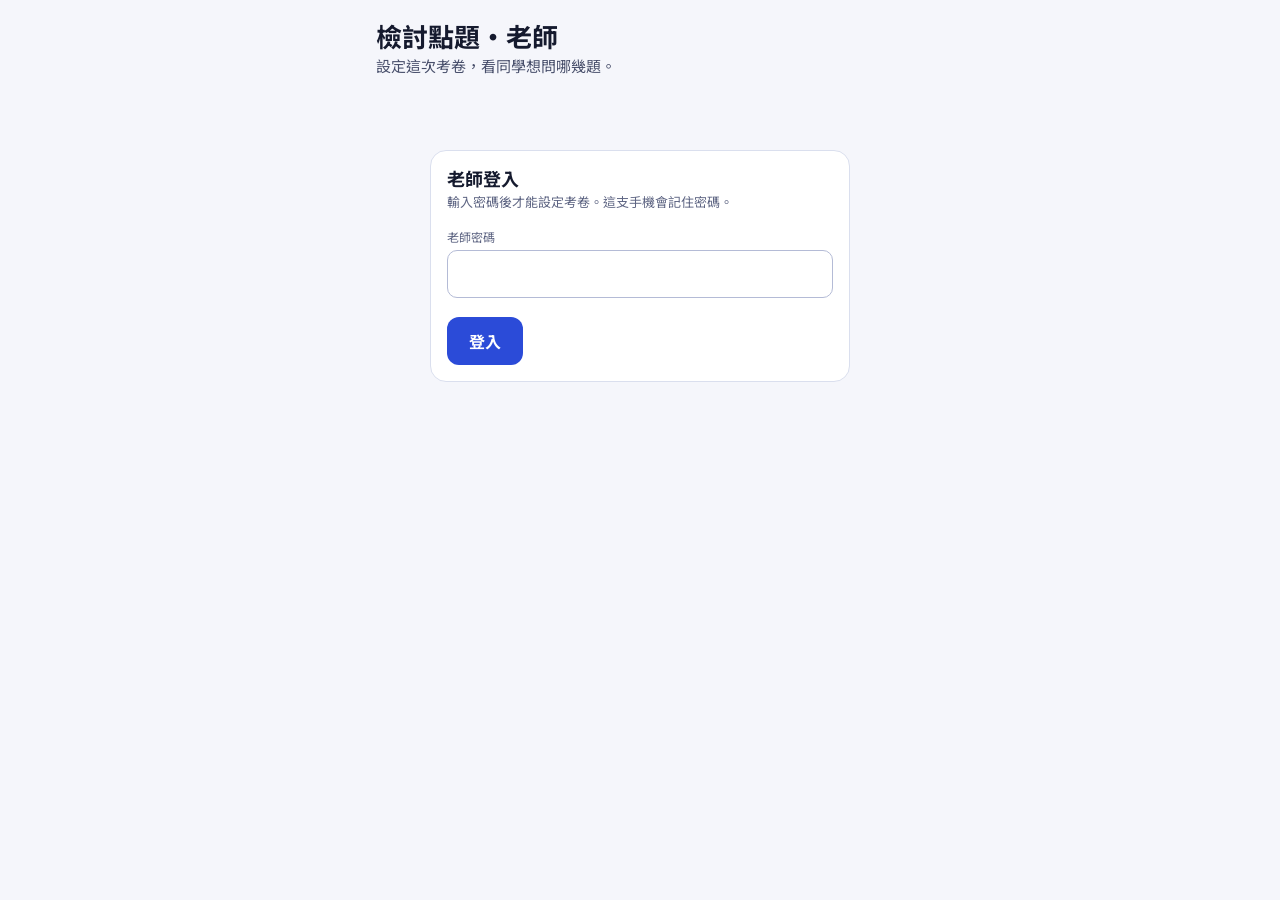
<file: teacher.html>
<!doctype html>
<html lang="zh-Hant">
<head>
<meta charset="utf-8">
<meta name="viewport" content="width=device-width, initial-scale=1, viewport-fit=cover">
<meta name="color-scheme" content="light dark">
<meta name="robots" content="noindex">
<title>檢討點題・老師</title>
<link rel="preconnect" href="https://fonts.googleapis.com">
<link rel="preconnect" href="https://fonts.gstatic.com" crossorigin>
<link rel="stylesheet" href="https://fonts.googleapis.com/css2?family=IBM+Plex+Mono:wght@500;600&family=Noto+Sans+TC:wght@400;500;700&display=swap">
<link rel="stylesheet" href="/style.css">
</head>
<body>
<div class="app">
  <header>
    <h1>檢討點題・老師</h1>
    <p class="sub">設定這次考卷，看同學想問哪幾題。</p>
  </header>

  <section id="gate" class="card gate" hidden>
    <div class="card-head">
      <h2>老師登入</h2>
      <p class="meta">輸入密碼後才能設定考卷。這支手機會記住密碼。</p>
    </div>
    <form id="gate-form">
      <div class="field">
        <label for="pw">老師密碼</label>
        <input id="pw" type="password" autocomplete="current-password">
      </div>
      <p class="err" id="gate-err" role="alert"></p>
      <button class="primary" id="gate-btn" type="submit">登入</button>
    </form>
  </section>

  <section id="main" class="panel" style="margin-top:16px" hidden>
    <details class="setup" id="setup" open>
      <summary><span>這次考卷</span><span class="meta" id="setup-sum"></span></summary>
      <div class="setup-body">
        <div class="nl">
          <label for="nl-input">快速填表：用講的或打字，說出題型和題號</label>
          <div class="fmt" role="note" aria-label="念法提示">
            <p class="fmt-t">照這兩種句型念，最準</p>
            <p class="fmt-l"><b>①</b> 題型，x~x題。<span class="ex">例：單選題，1~20題。</span></p>
            <p class="fmt-l"><b>②</b> 題型的第x題有x個小題。<span class="ex">例：填充題的第1題有3個小題。</span></p>
          </div>
          <textarea id="nl-input" rows="3" placeholder="例：單選題，1~20題。填充題，1~2題。填充題的第1題有3個小題。"></textarea>
          <p class="meta" id="nl-help">用手機鍵盤上的麥克風就能語音輸入。念完按「填入卡片」。</p>
          <div class="nl-tools">
            <button class="ghost mic" id="mic" type="button" aria-pressed="false" hidden>
              <svg width="18" height="18" viewBox="0 0 24 24" fill="none" stroke="currentColor" stroke-width="2" stroke-linecap="round" stroke-linejoin="round" aria-hidden="true"><rect x="9" y="2" width="6" height="12" rx="3"></rect><path d="M5 11a7 7 0 0 0 14 0M12 18v4"></path></svg><span id="mic-label">念一句</span>
            </button>
            <button class="ghost" id="nl-example" type="button">帶入範例</button>
          </div>
          <button class="primary" id="nl-fill" type="button">填入卡片</button>
          <p class="meta" id="nl-msg" aria-live="polite"></p>
        </div>

        <div class="cards-wrap">
          <h3 id="cards-title">題型卡片（可直接修改）</h3>
          <p class="meta" id="cards-empty">還沒有卡片。上面念一念再按「填入卡片」，或按下面「＋加一種題型」自己填。</p>
          <div class="cards" id="cards"></div>
          <button class="ghost" id="add-card" type="button">＋加一種題型</button>
          <p class="meta" id="cards-sum" aria-live="polite"></p>
        </div>

        <button class="primary block" id="build" type="button">建立這次的題目</button>
        <p class="meta" id="setup-msg" aria-live="polite"></p>
      </div>
    </details>

    <div class="card summary">
      <div>
        <div class="big"><span id="n-resp">0</span><span class="unit">人已回覆</span></div>
        <p class="meta" id="n-detail"></p>
      </div>
    </div>

    <div class="toolbar">
      <div class="seg" role="group" aria-label="排序方式">
        <button type="button" id="sort-count" aria-pressed="true">人數多到少</button>
        <button type="button" id="sort-num" aria-pressed="false">依題號</button>
      </div>
      <p class="meta">點一題可標記為已講解</p>
    </div>

    <div class="card">
      <ol class="rank" id="rank"></ol>
      <p class="zero" id="zero-line" hidden></p>
    </div>

    <p class="net" id="net" aria-live="polite"></p>

    <div class="end-session" id="end-wrap">
      <button class="ghost" id="end-btn" type="button">結束這次檢討</button>
      <p class="meta">會清掉這次的題目和所有回覆，下一堂課重新輸入。</p>
    </div>
  </section>
</div>

<script src="/teacher.js"></script>
</body>
</html>
</file>
<file: style.css>
/* 檢討點題：共用樣式 */
html { -webkit-text-size-adjust: 100%; }
body { margin: 0; }
[hidden] { display: none !important; }
/* Layout: one phone-width column. Two tabs on top (student / teacher). Student side is a bubble-sheet number grid; teacher side is a ranked bar list. */
:root {
  --bg: #F5F6FB;
  --surface: #FFFFFF;
  --ink: #151A2E;
  --ink-2: #484F6B;
  --muted: #5E6583;
  --line: #DADFEE;
  --line-strong: #B4BBD6;
  --track: #E9ECF6;
  --hover: #F0F2FA;
  --accent: #2B4BD8;
  --on-accent: #FFFFFF;
  --accent-soft: #E7ECFF;
  --bar-lo: #7F95EE;
  --shadow: rgba(20, 26, 46, 0.14);
  --font-body: "Noto Sans TC", "PingFang TC", "Microsoft JhengHei", system-ui, sans-serif;
  --font-num: "IBM Plex Mono", ui-monospace, "SF Mono", Menlo, monospace;
}
@media (prefers-color-scheme: dark) {
  :root:not([data-theme="light"]) {
    --bg: #0E1120;
    --surface: #171B2E;
    --ink: #EDF0FB;
    --ink-2: #B6BCD8;
    --muted: #9AA1BF;
    --line: #2B3050;
    --line-strong: #4A5280;
    --track: #222741;
    --hover: #1E2340;
    --accent: #8CA2FF;
    --on-accent: #0E1120;
    --accent-soft: #222B55;
    --bar-lo: #5568B8;
    --shadow: rgba(0, 0, 0, 0.45);
    color-scheme: dark;
  }
}
:root[data-theme="dark"] {
  --bg: #0E1120;
  --surface: #171B2E;
  --ink: #EDF0FB;
  --ink-2: #B6BCD8;
  --muted: #9AA1BF;
  --line: #2B3050;
  --line-strong: #4A5280;
  --track: #222741;
  --hover: #1E2340;
  --accent: #8CA2FF;
  --on-accent: #0E1120;
  --accent-soft: #222B55;
  --bar-lo: #5568B8;
  --shadow: rgba(0, 0, 0, 0.45);
  color-scheme: dark;
}

body {
  background: var(--bg);
  color: var(--ink);
  font-family: var(--font-body);
  font-size: 15px;
  line-height: 1.5;
}
*, *::before, *::after { box-sizing: border-box; }
:focus-visible { outline: 3px solid var(--accent); outline-offset: 2px; }
.sr { position: absolute; width: 1px; height: 1px; overflow: hidden; clip: rect(0 0 0 0); white-space: nowrap; }

.app {
  max-width: 560px;
  margin: 0 auto;
  padding-block: 20px 120px;
  padding-left: max(16px, env(safe-area-inset-left, 0px));
  padding-right: max(16px, env(safe-area-inset-right, 0px));
}
h1 { margin: 0; font-size: 26px; line-height: 1.2; font-weight: 700; text-wrap: balance; }
h2 { margin: 0; font-size: 18px; line-height: 1.3; font-weight: 700; text-wrap: balance; }
h3 { margin: 0; font-size: 15px; font-weight: 700; }
p { margin: 0; }
.sub { margin-top: 4px; color: var(--ink-2); }
.meta { font-size: 13px; color: var(--muted); }



.card {
  display: grid;
  gap: 16px;
  padding: 16px;
  border: 1px solid var(--line);
  border-radius: 16px;
  background: var(--surface);
}
.panel { display: grid; gap: 14px; }
.card-head { display: grid; gap: 2px; }

/* student: bubble sheet */
.allgood {
  min-height: 48px;
  padding: 8px 14px;
  border: 1.5px dashed var(--line-strong);
  border-radius: 12px;
  background: transparent;
  color: var(--ink);
  font: 500 15px var(--font-body);
  cursor: pointer;
}
.allgood[aria-pressed="true"] {
  border-style: solid;
  border-color: var(--accent);
  background: var(--accent-soft);
  font-weight: 700;
}
.allgood[aria-pressed="true"]::before { content: "✓ "; color: var(--accent); }
.groups { display: grid; gap: 20px; }
.group { display: grid; gap: 10px; }
.group-head { display: flex; align-items: baseline; justify-content: space-between; gap: 8px; }
.bubbles { display: grid; grid-template-columns: repeat(auto-fill, minmax(54px, 1fr)); gap: 10px; }
.bubble {
  width: 100%;
  max-width: 60px;
  aspect-ratio: 1;
  justify-self: center;
  border: 1.5px solid var(--line-strong);
  border-radius: 50%;
  background: var(--surface);
  color: var(--ink);
  font: 600 17px/1 var(--font-num);
  cursor: pointer;
  transition: background-color 0.12s;
}
.bubble[aria-pressed="true"] {
  border-color: var(--accent);
  background: var(--accent);
  color: var(--on-accent);
  box-shadow: 0 0 0 3px var(--accent-soft);
}
.anon { padding: 0 4px; font-size: 13px; color: var(--muted); }

.submit-bar {
  position: fixed;
  left: 0;
  right: 0;
  bottom: 0;
  z-index: 5;
  border-top: 1px solid var(--line);
  background: var(--surface);
  padding-top: 10px;
  padding-bottom: calc(10px + env(safe-area-inset-bottom, 0px));
  padding-left: max(16px, env(safe-area-inset-left, 0px));
  padding-right: max(16px, env(safe-area-inset-right, 0px));
}
.submit-in {
  display: flex;
  align-items: center;
  justify-content: space-between;
  gap: 12px;
  max-width: 560px;
  margin: 0 auto;
}
.submit-info { min-width: 0; display: grid; }
.submit-info strong { font-size: 17px; }
.primary {
  min-height: 48px;
  padding: 0 22px;
  border: 0;
  border-radius: 12px;
  background: var(--accent);
  color: var(--on-accent);
  font: 700 16px var(--font-body);
  cursor: pointer;
  white-space: nowrap;
}
.primary:disabled { background: var(--track); color: var(--muted); cursor: default; }
.ghost {
  min-height: 40px;
  padding: 0 14px;
  border: 1px solid var(--line-strong);
  border-radius: 10px;
  background: transparent;
  color: var(--ink);
  font: 500 14px var(--font-body);
  cursor: pointer;
}

/* teacher */
.summary { gap: 12px; }
.big { display: flex; align-items: baseline; gap: 8px; }
#n-resp { font: 600 44px/1 var(--font-num); font-variant-numeric: tabular-nums; }
.big .unit { color: var(--ink-2); }
.toolbar { display: flex; flex-wrap: wrap; align-items: center; justify-content: space-between; gap: 8px; padding: 0 2px; }
.seg { display: inline-grid; grid-auto-flow: column; gap: 4px; padding: 4px; border-radius: 12px; background: var(--track); }
.seg button {
  min-height: 36px;
  padding: 0 14px;
  border: 0;
  border-radius: 8px;
  background: transparent;
  color: var(--ink-2);
  font: 500 14px var(--font-body);
  cursor: pointer;
}
.seg button[aria-pressed="true"] { background: var(--surface); color: var(--ink); font-weight: 700; box-shadow: 0 1px 3px var(--shadow); }

.rank { list-style: none; margin: 0; padding: 0; display: grid; gap: 2px; }
.row {
  display: grid;
  grid-template-columns: 4.8rem minmax(0, 1fr) 5rem;
  align-items: center;
  gap: 10px;
  width: 100%;
  min-height: 44px;
  padding: 4px 6px;
  border: 0;
  border-radius: 10px;
  background: transparent;
  color: inherit;
  font: inherit;
  text-align: left;
  cursor: pointer;
}
.row:hover { background: var(--hover); }
.q { display: flex; align-items: baseline; gap: 6px; }
.q-g { font-size: 12px; color: var(--muted); }
.q-n { font: 600 17px var(--font-num); }
.rank.wide .row { grid-template-columns: 6.6rem minmax(0, 1fr) 5rem; }
.rank.wide .q-n { font-size: 15px; }
.track { height: 10px; border-radius: 2px; background: var(--track); overflow: hidden; }
.fill { display: block; height: 100%; border-radius: 0 4px 4px 0; background: var(--bar-lo); }
.fill.hi { background: var(--accent); }
.cnt { text-align: right; font-variant-numeric: tabular-nums; white-space: nowrap; }
.cnt b { font: 600 17px var(--font-num); }
.cnt small { font-size: 12px; color: var(--muted); }
.row.done { opacity: 0.55; }
.row.done .q-n { text-decoration: line-through; }
.row.done .q::before { content: "✓"; color: var(--accent); font-weight: 700; }
.empty { padding: 20px 8px; text-align: center; color: var(--muted); }
.zero { margin-top: 4px; padding: 12px 6px 0; border-top: 1px solid var(--line); font-size: 13px; color: var(--muted); }

/* setup */
.setup { border: 1px solid var(--line); border-radius: 16px; background: var(--surface); }
.setup > summary {
  display: flex;
  align-items: center;
  justify-content: space-between;
  gap: 8px;
  min-height: 52px;
  padding: 8px 16px;
  list-style: none;
  font-weight: 700;
  cursor: pointer;
}
.setup > summary::-webkit-details-marker { display: none; }
.setup > summary .meta { margin-left: auto; font-weight: 400; }
.setup > summary > span:first-child { white-space: nowrap; }
.setup > summary .meta { min-width: 0; text-align: right; }
.setup > summary::after { content: "▾"; color: var(--muted); }
.setup[open] > summary::after { content: "▴"; }
.setup-body { display: grid; gap: 14px; padding: 4px 16px 16px; }
.hint { font-size: 12px; color: var(--muted); }
.bubble.long { font-size: 13px; }
.bubble.xlong { font-size: 11px; letter-spacing: -0.3px; }
.nl { display: grid; gap: 8px; }
.nl label { font-weight: 700; }
.nl textarea {
  width: 100%;
  min-height: 84px;
  padding: 10px 12px;
  border: 1px solid var(--line-strong);
  border-radius: 10px;
  background: var(--surface);
  color: var(--ink);
  font: 400 16px/1.5 var(--font-body);
  resize: vertical;
}
.fmt { display: grid; gap: 4px; padding: 10px 12px; border: 1px dashed var(--line-strong); border-radius: 10px; background: var(--accent-soft); }
.fmt-t { font-size: 13px; font-weight: 700; color: var(--ink-2); }
.fmt-l { font-size: 14px; }
.fmt-l b { margin-right: 4px; color: var(--accent); }
.fmt-l .ex { display: block; margin-left: 1.4em; font-size: 13px; color: var(--muted); }
.nl-tools { display: flex; flex-wrap: wrap; gap: 8px; }
.mic { display: inline-flex; align-items: center; gap: 6px; }
.mic[aria-pressed="true"] { border-color: var(--accent); background: var(--accent-soft); font-weight: 700; }
.mic[hidden] { display: none; }
.primary.block { width: 100%; }

.cards-wrap { display: grid; gap: 10px; }
.cards { display: grid; gap: 12px; }
.tcard { display: grid; gap: 14px; padding: 14px; border: 1px solid var(--line); border-radius: 14px; background: var(--bg); }
.tcard-head { display: grid; grid-template-columns: minmax(0, 1fr) auto; gap: 8px; align-items: end; }
.blk { display: grid; gap: 8px; justify-items: start; }
.lab { font-size: 12px; color: var(--muted); }
.rrow { display: flex; flex-wrap: wrap; align-items: center; gap: 6px; }
.tcard input.num {
  width: 64px;
  min-height: 44px;
  padding: 0 6px;
  border: 1px solid var(--line-strong);
  border-radius: 10px;
  background: var(--surface);
  color: var(--ink);
  font: 500 16px var(--font-num);
  text-align: center;
}
.icon-btn.sm { width: 40px; height: 40px; font-size: 20px; }
.result { width: 100%; padding: 8px 10px; border-radius: 8px; background: var(--surface); font: 500 14px/1.5 var(--font-num); overflow-wrap: anywhere; }
.cwarn { font-size: 13px; white-space: pre-line; }
.cwarn[hidden] { display: none; }
.end-session { display: grid; gap: 6px; justify-items: start; padding: 4px 2px; }
.field { display: grid; gap: 4px; min-width: 0; }
.field label { font-size: 12px; color: var(--muted); }
.field input, .field select {
  width: 100%;
  min-height: 44px;
  padding: 0 10px;
  border: 1px solid var(--line-strong);
  border-radius: 10px;
  background: var(--surface);
  color: var(--ink);
  font: 400 16px var(--font-body);
}
.icon-btn {
  width: 44px;
  height: 44px;
  border: 1px solid var(--line-strong);
  border-radius: 10px;
  background: transparent;
  color: var(--ink-2);
  font: 400 22px/1 var(--font-body);
  cursor: pointer;
}
.icon-btn:disabled { opacity: 0.4; cursor: default; }

@media (prefers-reduced-motion: reduce) { * { transition: none !important; } }

:root { padding-top: env(safe-area-inset-top, 0px); padding-bottom: env(safe-area-inset-bottom, 0px); }
.gate { max-width: 420px; margin: 8vh auto 0; }
.gate input { width: 100%; min-height: 48px; padding: 0 12px; border: 1px solid var(--line-strong); border-radius: 10px; background: var(--surface); color: var(--ink); font: 400 16px var(--font-body); }
.err { min-height: 1.4em; font-size: 14px; color: var(--ink); }
.net { font-size: 13px; color: var(--muted); min-height: 1.4em; }
#nl-msg, #setup-msg, #cards-sum { white-space: pre-line; }
</file>
